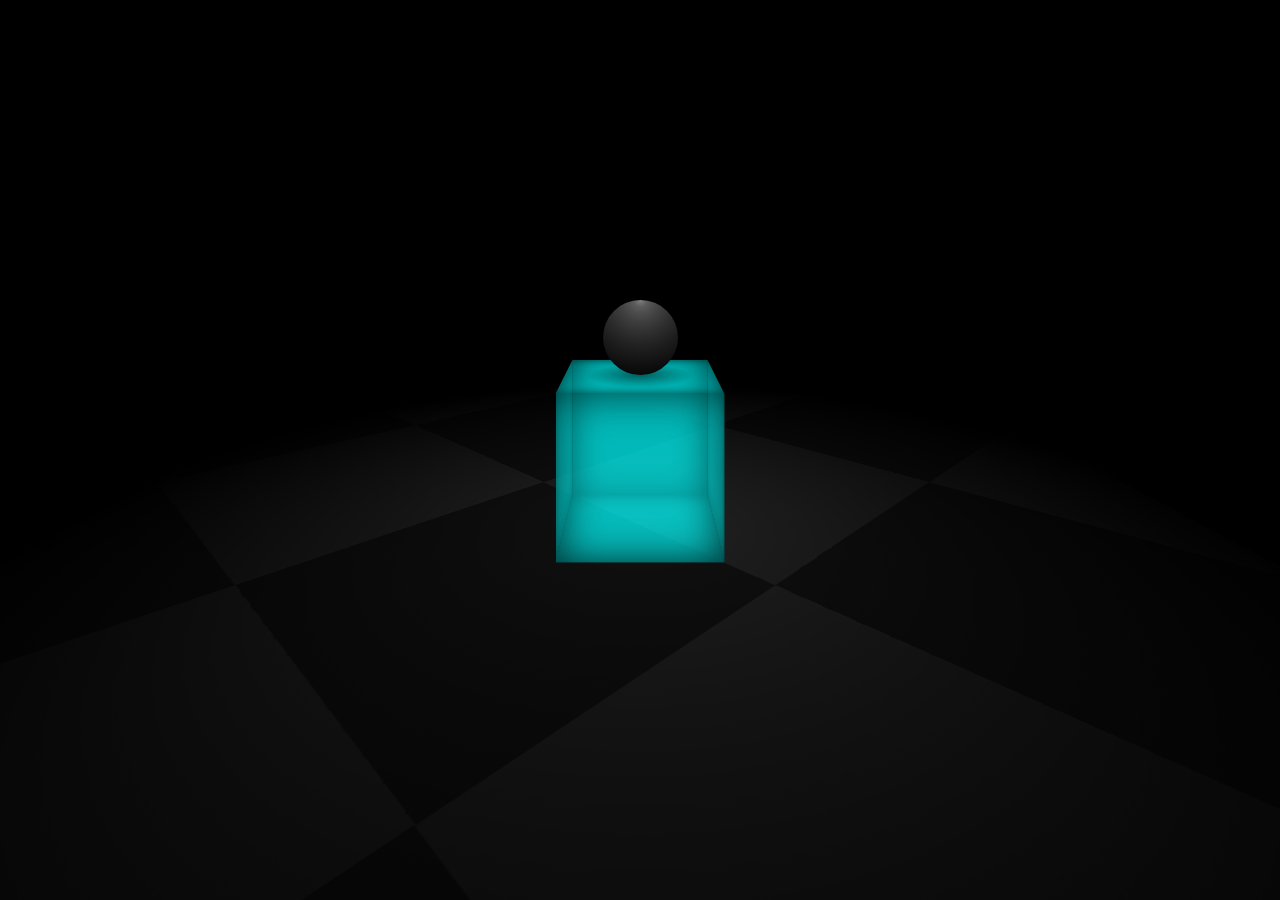
<file: index.html>
<!DOCTYPE html>
<html lang="en">
    <head>
        <meta charset="UTF-8">
        <meta title="animation" content="width=device-width, initial-scale=1.0">
        <title>Animation</title>
        <link rel="stylesheet" href="style.css">
    </head>
    <body>
        <div class="container">
            <div class="base"></div>
            <div class="cube">
                <div class="front"></div>
                <div class="back"></div>
                <div class="right"></div>
                <div class="left"></div>
                <div class="bottom"></div>
                <div class="top">
                    <div class="ballshadow"></div>
                </div>
            </div>
            <div class="ball"></div>
        </div>
    </body>
</html>
</file>
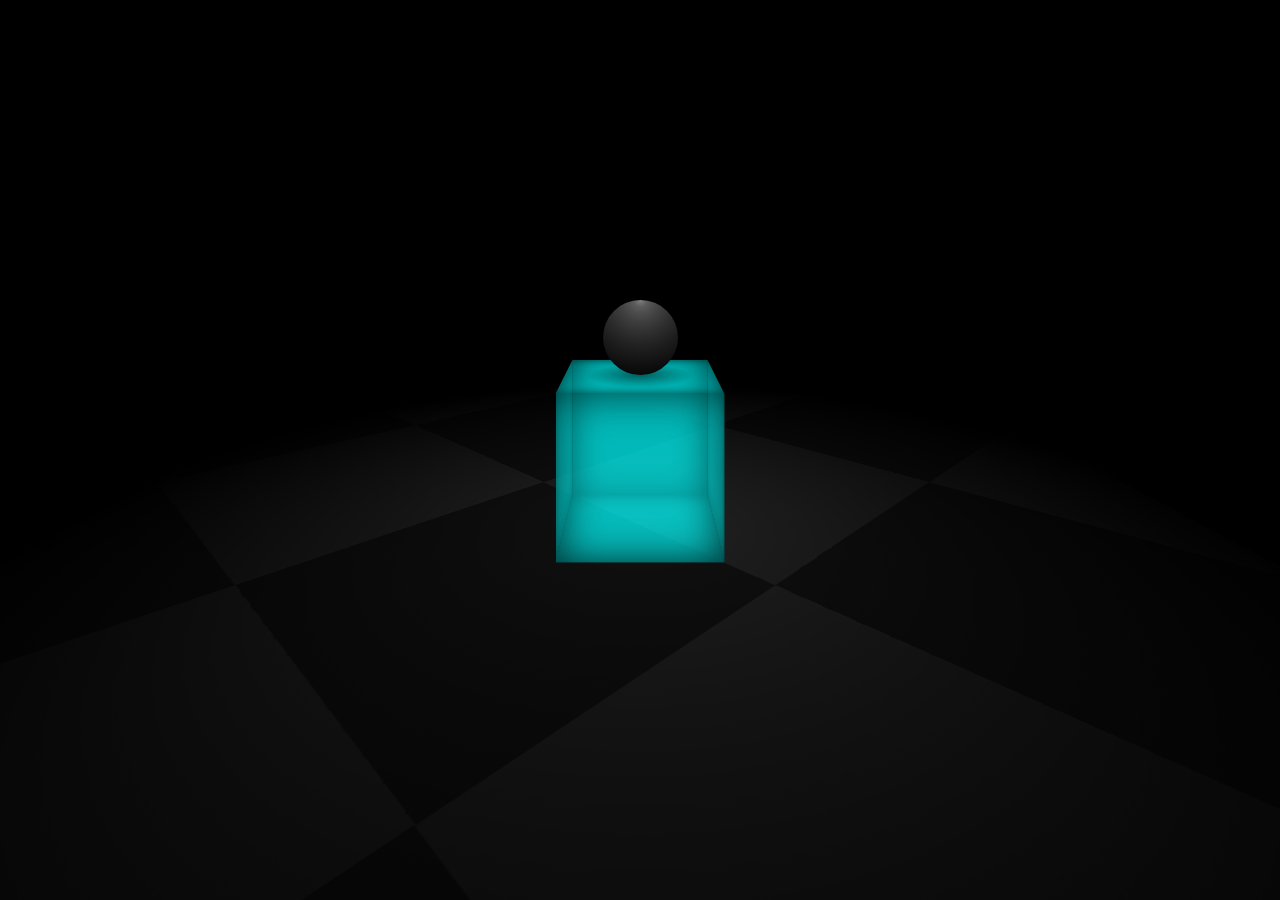
<file: Src/index.html>
<!DOCTYPE html>
<html lang="en">
    <head>
        <meta charset="UTF-8">
        <meta title="animation" content="width=device-width, initial-scale=1.0">
        <title>Animation</title>
        <link rel="stylesheet" href="style.css">
    </head>
    <body>
        <div class="container">
            <div class="base"></div>
            <div class="cube">
                <div class="front"></div>
                <div class="back"></div>
                <div class="right"></div>
                <div class="left"></div>
                <div class="bottom"></div>
                <div class="top">
                    <div class="ballshadow"></div>
                </div>
            </div>
            <div class="ball"></div>
        </div>
    </body>
</html>
</file>
<file: style.css>
:root {
  --boxcolorz:#0ff7;
  --rotationspeed:20s;
  --bounceSpeed:1.5s;
}

* {
  padding: 0;
  margin: 0;
}

body {
  background-color: black;
  min-height: 100vh;
  overflow: hidden;
  display: -webkit-box;
  display: -ms-flexbox;
  display: flex;
  -webkit-box-pack: center;
      -ms-flex-pack: center;
          justify-content: center;
  -webkit-box-align: center;
      -ms-flex-align: center;
          align-items: center;
  font-size: 75px;
  -webkit-perspective: 9em;
          perspective: 9em;
  -webkit-perspective-origin: 50% calc(50% - 3em);
          perspective-origin: 50% calc(50% - 3em);
}

.container {
  position: relative;
  -webkit-transform-style: preserve-3d;
          transform-style: preserve-3d;
  -webkit-animation: rotate var(--rotationspeed) linear infinite;
          animation: rotate var(--rotationspeed) linear infinite;
}

.ball {
  height: 1em;
  width: 1em;
  border-radius: 50px;
  background-color: wheat;
  position: absolute;
  left: -0.5em;
  bottom: 1em;
  animation: ballbounce var(--bounceSpeed) infinite ease-out, rotate var(--rotationspeed) linear infinite reverse;
  background-image: radial-gradient(circle at top, gray, 25%, #000);
}

@-webkit-keyframes ballbounce {
  0%, 100% {
    bottom: 0.5em;
  }
  50% {
    bottom: 3em;
    -webkit-animation-timing-function: ease-in;
            animation-timing-function: ease-in;
  }
}

@keyframes ballbounce {
  0%, 100% {
    bottom: 0.5em;
  }
  50% {
    bottom: 3em;
    -webkit-animation-timing-function: ease-in;
            animation-timing-function: ease-in;
  }
}

.ballshadow {
  position: absolute;
  width: 100%;
  height: 100%;
  background-image: radial-gradient(#0007, #0000 50%);
  -webkit-animation: ballshadow var(--bounceSpeed) infinite ease-out;
          animation: ballshadow var(--bounceSpeed) infinite ease-out;
}

@-webkit-keyframes ballshadow {
  0%, 8%, 94%, 100% {
    -webkit-transform: scale(1);
            transform: scale(1);
    opacity: 1;
  }
  50% {
    -webkit-transform: scale(2);
            transform: scale(2);
    opacity: 0.5;
    -webkit-animation-timing-function: ease-in;
            animation-timing-function: ease-in;
  }
}

@keyframes ballshadow {
  0%, 8%, 94%, 100% {
    -webkit-transform: scale(1);
            transform: scale(1);
    opacity: 1;
  }
  50% {
    -webkit-transform: scale(2);
            transform: scale(2);
    opacity: 0.5;
    -webkit-animation-timing-function: ease-in;
            animation-timing-function: ease-in;
  }
}

.cube {
  height: 2em;
  width: 2em;
  position: absolute;
  bottom: -1em;
  left: -1em;
  -webkit-animation: cubes var(--bounceSpeed) infinite ease-out;
          animation: cubes var(--bounceSpeed) infinite ease-out;
  -webkit-transform-style: preserve-3d;
          transform-style: preserve-3d;
}

@-webkit-keyframes cubes {
  0%, 100% {
    height: 1.5em;
  }
  8%, 94% {
    height: 2em;
  }
}

@keyframes cubes {
  0%, 100% {
    height: 1.5em;
  }
  8%, 94% {
    height: 2em;
  }
}

.cube .left, .cube .right, .cube .front, .cube .back {
  position: absolute;
  width: 100%;
  height: 100%;
  background: var(--boxcolorz);
  -webkit-box-shadow: 0 0 0.5em #000a inset;
          box-shadow: 0 0 0.5em #000a inset;
}

.cube .front {
  -webkit-transform: translateZ(1em);
          transform: translateZ(1em);
}

.cube .right {
  -webkit-transform: rotateY(90deg) translateZ(1em);
          transform: rotateY(90deg) translateZ(1em);
}

.cube .back {
  -webkit-transform: rotateY(180deg) translateZ(1em);
          transform: rotateY(180deg) translateZ(1em);
}

.cube .left {
  -webkit-transform: rotateY(270deg) translateZ(1em);
          transform: rotateY(270deg) translateZ(1em);
}

.cube .top {
  position: absolute;
  width: 2em;
  height: 2em;
  background: var(--boxcolorz);
  -webkit-transform: translateY(-50%) rotateX(90deg);
          transform: translateY(-50%) rotateX(90deg);
  -webkit-box-shadow: 0 0 0.5em #000a inset;
          box-shadow: 0 0 0.5em #000a inset;
}

.cube .bottom {
  position: absolute;
  width: 2em;
  height: 2em;
  background: var(--boxcolorz);
  bottom: 0;
  -webkit-transform: translateY(50%) rotateX(90deg);
          transform: translateY(50%) rotateX(90deg);
  -webkit-box-shadow: 0 0 0.5em #000a inset;
          box-shadow: 0 0 0.5em #000a inset;
}

.base {
  width: 15em;
  height: 15em;
  position: absolute;
  top: 1em;
  -webkit-transform: translate(-50%, -50%) rotateX(90deg);
          transform: translate(-50%, -50%) rotateX(90deg);
  background-image: radial-gradient(#0000, #000 75%), repeating-conic-gradient(from 45deg, #111 0deg 90deg, #222 90deg 180deg);
  background-size: 100%, 6em 6em;
}

@-webkit-keyframes rotate {
  from {
    -webkit-transform: rotateY(0deg);
            transform: rotateY(0deg);
  }
  from {
    -webkit-transform: rotateY(360deg);
            transform: rotateY(360deg);
  }
}

@keyframes rotate {
  from {
    -webkit-transform: rotateY(0deg);
            transform: rotateY(0deg);
  }
  from {
    -webkit-transform: rotateY(360deg);
            transform: rotateY(360deg);
  }
}
</file>
<file: Src/style.css>
:root {
    --boxcolorz:#0ff7;
    --rotationspeed:20s;
    --bounceSpeed:1.5s;
  }
  
  * {
    padding: 0;
    margin: 0;
  }
  
  body {
    background-color: black;
    min-height: 100vh;
    overflow: hidden;
    display: -webkit-box;
    display: -ms-flexbox;
    display: flex;
    -webkit-box-pack: center;
        -ms-flex-pack: center;
            justify-content: center;
    -webkit-box-align: center;
        -ms-flex-align: center;
            align-items: center;
    font-size: 75px;
    -webkit-perspective: 9em;
            perspective: 9em;
    -webkit-perspective-origin: 50% calc(50% - 3em);
            perspective-origin: 50% calc(50% - 3em);
  }
  
  .container {
    position: relative;
    -webkit-transform-style: preserve-3d;
            transform-style: preserve-3d;
    -webkit-animation: rotate var(--rotationspeed) linear infinite;
            animation: rotate var(--rotationspeed) linear infinite;
  }
  
  .ball {
    height: 1em;
    width: 1em;
    border-radius: 50px;
    background-color: wheat;
    position: absolute;
    left: -0.5em;
    bottom: 1em;
    animation: ballbounce var(--bounceSpeed) infinite ease-out, rotate var(--rotationspeed) linear infinite reverse;
    background-image: radial-gradient(circle at top, gray, 25%, #000);
  }
  
  @-webkit-keyframes ballbounce {
    0%, 100% {
      bottom: 0.5em;
    }
    50% {
      bottom: 3em;
      -webkit-animation-timing-function: ease-in;
              animation-timing-function: ease-in;
    }
  }
  
  @keyframes ballbounce {
    0%, 100% {
      bottom: 0.5em;
    }
    50% {
      bottom: 3em;
      -webkit-animation-timing-function: ease-in;
              animation-timing-function: ease-in;
    }
  }
  
  .ballshadow {
    position: absolute;
    width: 100%;
    height: 100%;
    background-image: radial-gradient(#0007, #0000 50%);
    -webkit-animation: ballshadow var(--bounceSpeed) infinite ease-out;
            animation: ballshadow var(--bounceSpeed) infinite ease-out;
  }
  
  @-webkit-keyframes ballshadow {
    0%, 8%, 94%, 100% {
      -webkit-transform: scale(1);
              transform: scale(1);
      opacity: 1;
    }
    50% {
      -webkit-transform: scale(2);
              transform: scale(2);
      opacity: 0.5;
      -webkit-animation-timing-function: ease-in;
              animation-timing-function: ease-in;
    }
  }
  
  @keyframes ballshadow {
    0%, 8%, 94%, 100% {
      -webkit-transform: scale(1);
              transform: scale(1);
      opacity: 1;
    }
    50% {
      -webkit-transform: scale(2);
              transform: scale(2);
      opacity: 0.5;
      -webkit-animation-timing-function: ease-in;
              animation-timing-function: ease-in;
    }
  }
  
  .cube {
    height: 2em;
    width: 2em;
    position: absolute;
    bottom: -1em;
    left: -1em;
    -webkit-animation: cubes var(--bounceSpeed) infinite ease-out;
            animation: cubes var(--bounceSpeed) infinite ease-out;
    -webkit-transform-style: preserve-3d;
            transform-style: preserve-3d;
  }
  
  @-webkit-keyframes cubes {
    0%, 100% {
      height: 1.5em;
    }
    8%, 94% {
      height: 2em;
    }
  }
  
  @keyframes cubes {
    0%, 100% {
      height: 1.5em;
    }
    8%, 94% {
      height: 2em;
    }
  }
  
  .cube .left, .cube .right, .cube .front, .cube .back {
    position: absolute;
    width: 100%;
    height: 100%;
    background: var(--boxcolorz);
    -webkit-box-shadow: 0 0 0.5em #000a inset;
            box-shadow: 0 0 0.5em #000a inset;
  }
  
  .cube .front {
    -webkit-transform: translateZ(1em);
            transform: translateZ(1em);
  }
  
  .cube .right {
    -webkit-transform: rotateY(90deg) translateZ(1em);
            transform: rotateY(90deg) translateZ(1em);
  }
  
  .cube .back {
    -webkit-transform: rotateY(180deg) translateZ(1em);
            transform: rotateY(180deg) translateZ(1em);
  }
  
  .cube .left {
    -webkit-transform: rotateY(270deg) translateZ(1em);
            transform: rotateY(270deg) translateZ(1em);
  }
  
  .cube .top {
    position: absolute;
    width: 2em;
    height: 2em;
    background: var(--boxcolorz);
    -webkit-transform: translateY(-50%) rotateX(90deg);
            transform: translateY(-50%) rotateX(90deg);
    -webkit-box-shadow: 0 0 0.5em #000a inset;
            box-shadow: 0 0 0.5em #000a inset;
  }
  
  .cube .bottom {
    position: absolute;
    width: 2em;
    height: 2em;
    background: var(--boxcolorz);
    bottom: 0;
    -webkit-transform: translateY(50%) rotateX(90deg);
            transform: translateY(50%) rotateX(90deg);
    -webkit-box-shadow: 0 0 0.5em #000a inset;
            box-shadow: 0 0 0.5em #000a inset;
  }
  
  .base {
    width: 15em;
    height: 15em;
    position: absolute;
    top: 1em;
    -webkit-transform: translate(-50%, -50%) rotateX(90deg);
            transform: translate(-50%, -50%) rotateX(90deg);
    background-image: radial-gradient(#0000, #000 75%), repeating-conic-gradient(from 45deg, #111 0deg 90deg, #222 90deg 180deg);
    background-size: 100%, 6em 6em;
  }
  
  @-webkit-keyframes rotate {
    from {
      -webkit-transform: rotateY(0deg);
              transform: rotateY(0deg);
    }
    from {
      -webkit-transform: rotateY(360deg);
              transform: rotateY(360deg);
    }
  }
  
  @keyframes rotate {
    from {
      -webkit-transform: rotateY(0deg);
              transform: rotateY(0deg);
    }
    from {
      -webkit-transform: rotateY(360deg);
              transform: rotateY(360deg);
    }
  }
</file>
